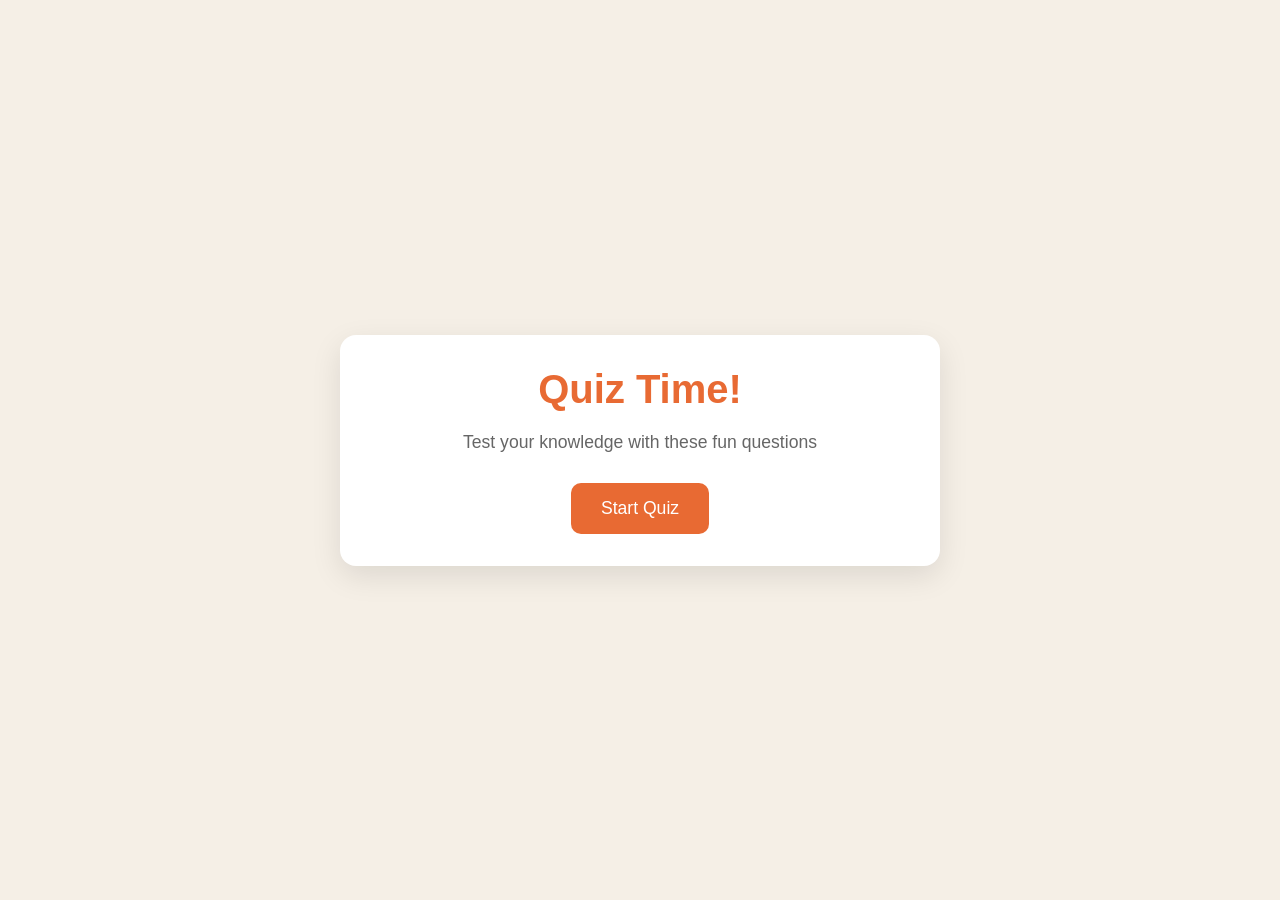
<file: 1. Quiz-Game/index.html>
<!DOCTYPE html>
<html lang="en">

<head>
    <meta charset="UTF-8">
    <meta name="viewport" content="width=device-width, initial-scale=1.0">
    <title>Quiz-Game</title>
    <link rel="stylesheet" href="styles.css">
</head>

<body>
    <div class="container">
        <div class="screen active" id="start-screen">
            <h1>Quiz Time!</h1>
            <p>Test your knowledge with these fun questions</p>
            <button id="start-btn">Start Quiz</button>
        </div>

        <div class="screen " id="quiz-screen">
            <div class="quiz-header">
                <h2 id="question-text"><!-- Questions goes here --></h2>
                <div class="quiz-info">
                    <p>
                        Question <span id="current-question"><!-- Current Question --></span> of <span
                            id="total-questions"><!-- total Question --></span>
                    </p>

                    <p>
                        Score: <span id="score"><!-- Your Score which you have achieve --></span>
                    </p>
                </div>
            </div>

            <div id="answers-container" class="answers-container">
                <!-- answer will be display here -->
            </div>

            <div class="progress-bar">
                <div id="progress" class="progress"></div>
            </div>
        </div>

        <div class="screen " id="result-screen">
            <h1>Quiz Results</h1>
            <div class="result-info">
                <p>You Score <span id="final-score"><!-- Your Score which you have achieve --></span> out of <span
                        id="max-score"><!-- total Question --></span></p>
                <div id="result-message"><!--Your Performance will display here--></div>
            </div>
            <button id="restart-btn">Restart Quiz</button>
        </div>
    </div>
    <script src="script.js"></script>
</body>

</html>
</file>
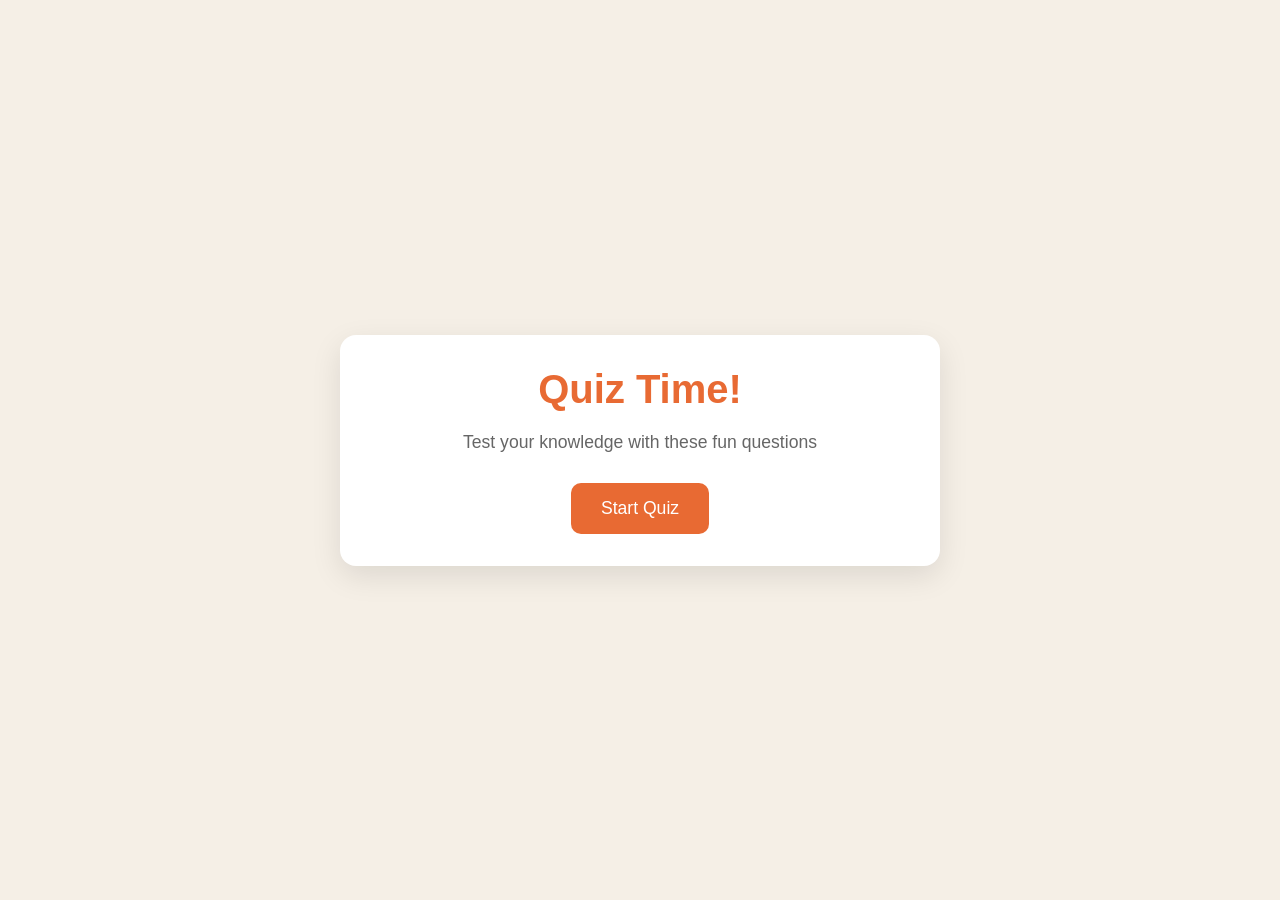
<file: 1.Quiz-Game/index.html>
<!DOCTYPE html>
<html lang="en">

<head>
    <meta charset="UTF-8">
    <meta name="viewport" content="width=device-width, initial-scale=1.0">
    <title>Quiz-Game</title>
    <link rel="shortcut icon" href="image/Quiz-Game.png" type="image/x-icon">
    <link rel="stylesheet" href="styles.css">
</head>

<body>
    <div class="container">
        <div class="screen active" id="start-screen">
            <h1>Quiz Time!</h1>
            <p>Test your knowledge with these fun questions</p>
            <button id="start-btn">Start Quiz</button>
        </div>

        <div class="screen " id="quiz-screen">
            <div class="quiz-header">
                <h2 id="question-text"><!-- Questions goes here --></h2>
                <div class="quiz-info">
                    <p>
                        Question <span id="current-question"><!-- Current Question --></span> of <span id="total-questions"><!-- total Question --></span>
                    </p>

                    <p>
                        Score: <span id="score"><!-- Your Score which you have achieve --></span>
                    </p>
                </div>
            </div>

            <div id="answers-container" class="answers-container">
                <!-- answer will be display here -->
            </div>

            <div class="progress-bar">
                <div id="progress" class="progress"></div>
            </div>
        </div>

        <div class="screen " id="result-screen">
            <h1>Quiz Results</h1>
            <div class="result-info">
                <p>You Score <span id="final-score"><!-- Your Score which you have achieve --></span> out of <span id="max-score"><!-- total Question --></span></p>
                <div id="result-message"><!--Your Performance will display here--></div>
            </div>
            <button id="restart-btn">Restart Quiz</button>
        </div>
    </div>
    <script src="script.js"></script>
</body>

</html>
</file>
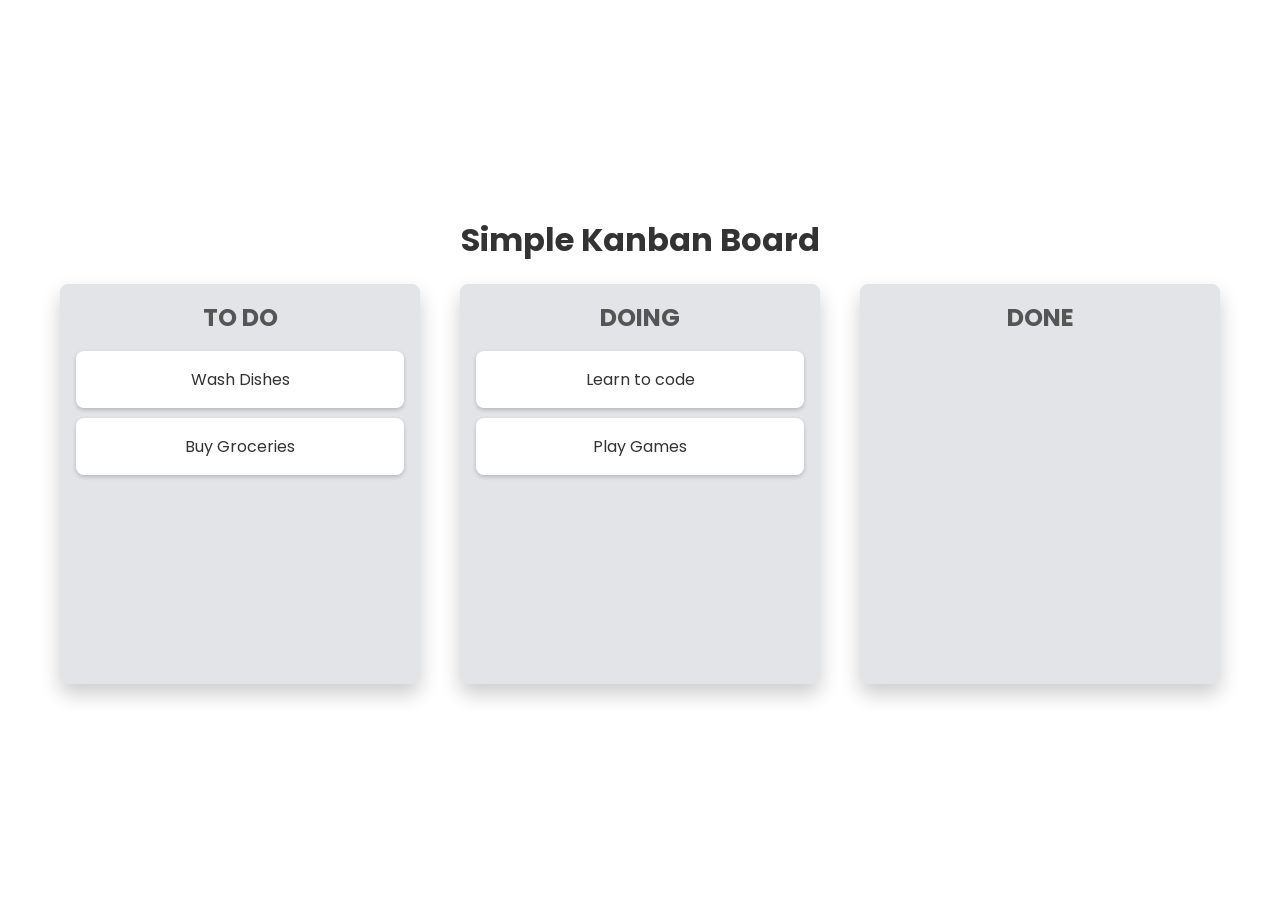
<file: 3. DRAG-AND-DROP/index.html>
<!DOCTYPE html>
<html lang="en">
<head>
    <meta charset="UTF-8">
    <meta name="viewport" content="width=device-width, initial-scale=1.0">
    <title>Drag and Drop</title>
    <link rel="stylesheet" href="style.css">
</head>
<body>
    <div class="container">
        <h1>Simple Kanban Board</h1>
        <div class="board">
            <!-- LIST 1 -->
            <div class="list" id="list1">
                <h2>TO DO</h2>
                <div class="card" draggable="true" id="card1">Wash Dishes</div>
                <div class="card" draggable="true" id="card2">Buy Groceries</div>
            </div>
            <!-- LIST 2 -->
            <div class="list" id="list2">
                <h2>DOING</h2>
                <div class="card" draggable="true" id="card3">Learn to code</div>
                <div class="card" draggable="true" id="card4">Play Games</div>
            </div>
            <!-- LIST 3 -->
            <div class="list" id="list3">
                <h2>DONE</h2>
            </div>
        </div>
    </div>
    <script src="script.js"></script>
</body>
</html>
</file>
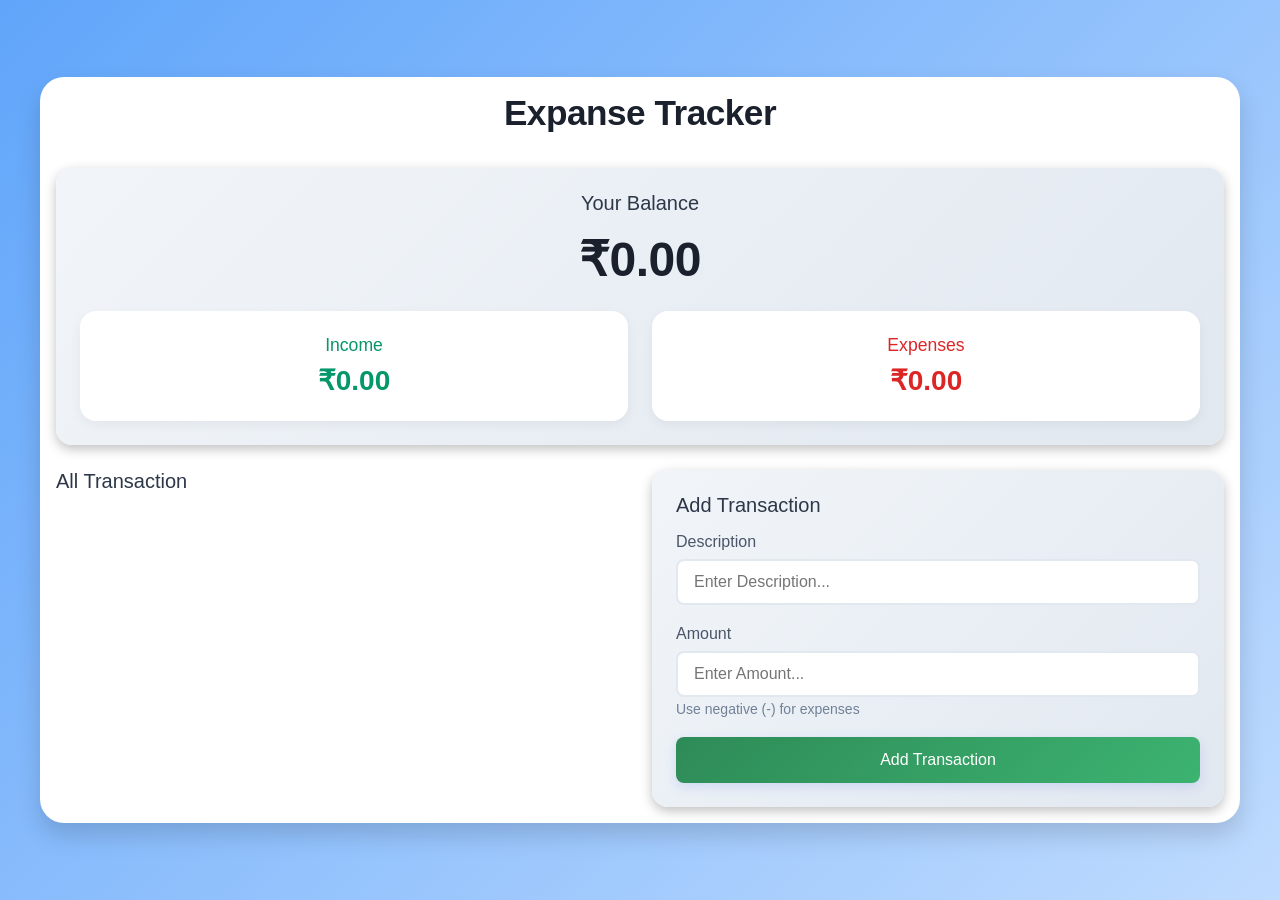
<file: 4. Expense-Tracker/index.html>
<!DOCTYPE html>
<html lang="en">
<head>
    <meta charset="UTF-8">
    <meta name="viewport" content="width=device-width, initial-scale=1.0">
    <title>Expanse Tracker</title>
    <link rel="stylesheet" href="style.css">
</head>
<body>
    <div class="container">
        <h1>Expanse Tracker</h1>
        <div class="balance-container">
            <h2>Your Balance</h2>
            <h1 id="balance"></h1>

            <div class="summary">
                <div class="income">
                    <h3>Income</h3>
                    <p id="income-amount"></p>
                </div>
                <div class="expenses">
                    <h3>Expenses</h3>
                    <p id="expense-amount"></p>
                </div>
            </div>
        </div>
        <div class="main-content">
            <div class="transaction-container">
                <h2>All Transaction</h2>
                <ul id="transaction-list">
                    <!-- Transaction Will appear here -->
                </ul>
            </div>
            <div class="form-container">
                <h2>Add Transaction</h2>
                <form id="transaction-form">
                    <div class="form-group">
                        <label for="description">Description</label>
                        <input type="text" id="description" placeholder="Enter Description..." required>
                    </div>
                    <div class="form-group">
                        <label for="amount">Amount</label>
                        <input type="number" id="amount" placeholder="Enter Amount..." required>
                        <small>Use negative (-) for expenses</small>
                    </div>
                    <button type="submit">Add Transaction</button>
                </form>
            </div>
        </div>
    </div>
    <script src="script.js"></script>
</body>
</html>
</file>
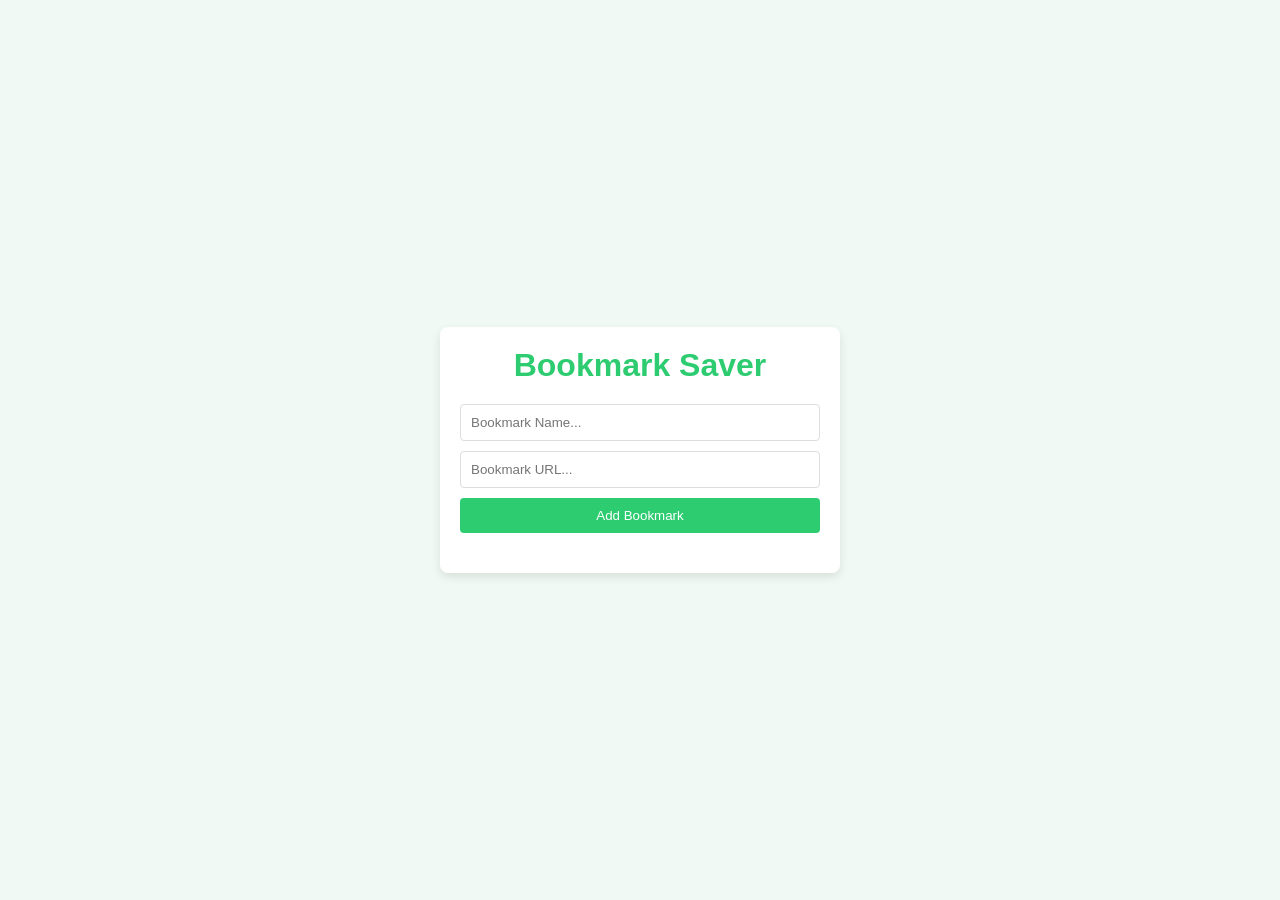
<file: 5. bookmark-saver/index.html>
<!DOCTYPE html>
<html lang="en">
<head>
    <meta charset="UTF-8">
    <meta name="viewport" content="width=device-width, initial-scale=1.0">
    <title>BookMark Saver</title>
    <link rel="stylesheet" href="style.css">
</head>
<body>
    <div class="app-container">
        <h1>Bookmark Saver</h1>
        <div class="input-container">
            <form action="" class="form">
                <input type="text" id="bookmark-name" placeholder="Bookmark Name...">
            <input type="url" id="bookmark-url" placeholder="Bookmark URL...">
            <button id="add-bookmark" type="submit">Add Bookmark</button>
            </form>
        </div>
        <ul id="bookmark-list">
            <!-- ALL BOOKMARK LIST WILL HERE -->
            <!-- <a href="" ><li>hello <button>Remove</button></li></a> -->
        </ul>
    </div>
    <script src="script.js"></script>
</body>
</html>
</file>
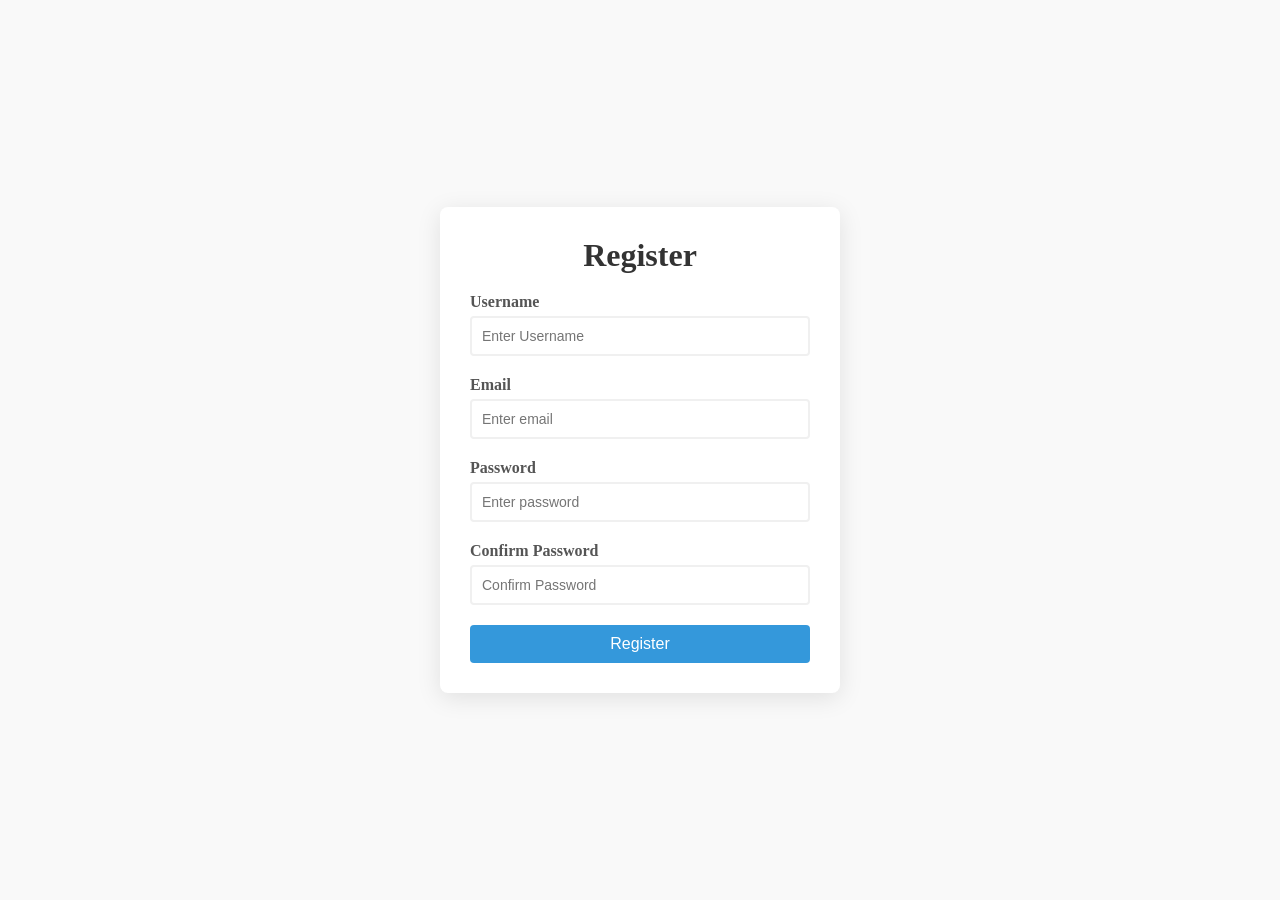
<file: 6. form-validator/index.html>
<!DOCTYPE html>
<html lang="en">

<head>
    <meta charset="UTF-8">
    <meta name="viewport" content="width=device-width, initial-scale=1.0">
    <title>Form Validator</title>
    <link rel="stylesheet" href="style.css">
</head>

<body>
    <div class="container">
        <form id="registration-form">
            <h1>Register</h1>

            <div class="form-group">
                <label for="username">Username</label>
                <input type="text" id="username" placeholder="Enter Username">
                <small></small>
            </div>
            
            <div class="form-group">
                <label for="email">Email</label>
                <input type="email" id="email" placeholder="Enter email">
                <small></small>
            </div>
            
            <div class="form-group">
                <label for="password">Password</label>
                <input type="password" id="password" placeholder="Enter password">
                <small></small>
            </div>
            
            <div class="form-group">
                <label for="confirmPassword">Confirm Password</label>
                <input type="password" id="confirmPassword" placeholder="Confirm Password">
                <small></small>
            </div>

            <button type="submit">Register</button>
            
        </form>
    </div>
    <script src="script.js"></script>
</body>

</html>
</file>
<file: 1. Quiz-Game/styles.css>
/* Basic Reset */

*{
    padding: 0;
    margin: 0;
    box-sizing: border-box;
}

body{
    background-color: #f5efe6;
    display: flex;
    justify-content: center;
    align-items: center;
    min-height: 100vh;
    padding: 1rem;
    font-family: sans-serif;
}

.container{
    background-color: white;
    border-radius: 1rem;
    box-shadow: 0 10px 30px rgba(0, 0, 0, 0.1);
    width: 100%;
    max-width: 600px;
    overflow: hidden;
    position: relative;
}

/* screen  */

.screen{
    display: none;
    padding: 2rem;
    text-align: center;
}

.screen.active{
    display: block;
}

/* Start Screen */

#start-screen h1{
    color: #e86a33;
    margin-bottom: 20px;
    font-size: 2.5rem;
}

#start-screen p{
    color: #666;
    margin-bottom: 30px;
    font-size: 1.1rem;
}

.quiz-header{
    margin-bottom: 1rem;
}

#question-text{
    color: #333;
    font-size: 1.5rem;
    margin-bottom: 1rem;
    line-height: 1.4;
}

.quiz-info{
    display: flex;
    justify-content: space-between;
    color: #666;
    margin-bottom: 10px;
}

.answers-container{
    display: flex;
    flex-direction: column;
    gap: 10px;
    margin-bottom: 25px;
}

.answer-btn{
    background-color: #f8f0e5;
    color: #333;
    border: 2px solid #eadbc8;
    border-radius: 10px;
    padding: 1rem;
    cursor: pointer;
    text-align: left;
    transition: all 0.3s ease;
}

.answer-btn:hover{
    background-color: #eadbc8;
    border-color: #dac0ae;
}

.answer-btn.correct{
    background-color: #e6fff0;
    border-color: #a3f0c4;
    color: #28a745;
}
.answer-btn.incorrect{
    background-color: #fff0f0;
    border-color: #ffbdbd;
    color: #dc3545;
}

.progress-bar{
    height: 20px;
    background-color: #f8f0e5;
    border-radius: 5px;
    overflow: hidden;
    margin-top: 20px;
}

.progress{
    height: 100%;
    background-color: #e86a33;
    width: 0%;
    transition: width 1.2s ease;
}

/* Result screen */

#result-screen h1{
    color:#e86a33;
    margin-bottom: 30px;
}

.result-info {
    background-color: #f8f0e5;
    border-radius: 10px;
    padding: 20px;
    margin-bottom: 30px;
}

.result-info p{
    font-size: 1.2rem;
    color: #333;
    margin-bottom: 1rem;
}

#result-message{
    font-size: 1.5rem;
    font-weight: 600;
    color: #e86a33;
}

button{
    background-color: #e86a33;
    color: white;
    border: none;
    border-radius: 10px;
    padding: 15px 30px;
    font-size: 1.1rem;
    cursor: pointer;
    transition: background-color 0.3s ease;
}

button:hover{
    background-color: #d45b28;
}

/* REAPONSIVE DESIGN */

@media (max-width:500px) {
    /* when we hit 500px and below implement the styles below */
    .screen{
        padding: 1rem;
    }
    #start-screen h1{
        font-size: 2rem;
    }

    #question-text{
        font-size: 1.3rem;   
    }

    .answer-btn{
        padding: 12px;
    }
    
    button{
        padding: 12px 25px;
        font-size: 1rem;
    }
}
</file>
<file: 1.Quiz-Game/styles.css>
/* Basic Reset */

*{
    padding: 0;
    margin: 0;
    box-sizing: border-box;
}

body{
    background-color: #f5efe6;
    display: flex;
    justify-content: center;
    align-items: center;
    min-height: 100vh;
    padding: 1rem;
    font-family: sans-serif;
}

.container{
    background-color: white;
    border-radius: 1rem;
    box-shadow: 0 10px 30px rgba(0, 0, 0, 0.1);
    width: 100%;
    max-width: 600px;
    overflow: hidden;
    position: relative;
}

/* screen  */

.screen{
    display: none;
    padding: 2rem;
    text-align: center;
}

.screen.active{
    display: block;
}

/* Start Screen */

#start-screen h1{
    color: #e86a33;
    margin-bottom: 20px;
    font-size: 2.5rem;
}

#start-screen p{
    color: #666;
    margin-bottom: 30px;
    font-size: 1.1rem;
}

.quiz-header{
    margin-bottom: 1rem;
}

#question-text{
    color: #333;
    font-size: 1.5rem;
    margin-bottom: 1rem;
    line-height: 1.4;
}

.quiz-info{
    display: flex;
    justify-content: space-between;
    color: #666;
    margin-bottom: 10px;
}

.answers-container{
    display: flex;
    flex-direction: column;
    gap: 10px;
    margin-bottom: 25px;
}

.answer-btn{
    background-color: #f8f0e5;
    color: #333;
    border: 2px solid #eadbc8;
    border-radius: 10px;
    padding: 1rem;
    cursor: pointer;
    text-align: left;
    transition: all 0.3s ease;
}

.answer-btn:hover{
    background-color: #eadbc8;
    border-color: #dac0ae;
}

.answer-btn.correct{
    background-color: #e6fff0;
    border-color: #a3f0c4;
    color: #28a745;
}
.answer-btn.incorrect{
    background-color: #fff0f0;
    border-color: #ffbdbd;
    color: #dc3545;
}

.progress-bar{
    height: 20px;
    background-color: #f8f0e5;
    border-radius: 5px;
    overflow: hidden;
    margin-top: 20px;
}

.progress{
    height: 100%;
    background-color: #e86a33;
    width: 0%;
    transition: width 1.2s ease;
}

/* Result screen */

#result-screen h1{
    color:#e86a33;
    margin-bottom: 30px;
}

.result-info {
    background-color: #f8f0e5;
    border-radius: 10px;
    padding: 20px;
    margin-bottom: 30px;
}

.result-info p{
    font-size: 1.2rem;
    color: #333;
    margin-bottom: 1rem;
}

#result-message{
    font-size: 1.5rem;
    font-weight: 600;
    color: #e86a33;
}

button{
    background-color: #e86a33;
    color: white;
    border: none;
    border-radius: 10px;
    padding: 15px 30px;
    font-size: 1.1rem;
    cursor: pointer;
    transition: background-color 0.3s ease;
}

button:hover{
    background-color: #d45b28;
}

/* REAPONSIVE DESIGN */

@media (max-width:500px) {
    /* when we hit 500px and below implement the styles below */
    .screen{
        padding: 1rem;
    }
    #start-screen h1{
        font-size: 2rem;
    }

    #question-text{
        font-size: 1.3rem;   
    }

    .answer-btn{
        padding: 12px;
    }
    
    button{
        padding: 12px 25px;
        font-size: 1rem;
    }
}
</file>
<file: 3. DRAG-AND-DROP/style.css>
@import url("https://fonts.googleapis.com/css2?family=Poppins:ital,wght@0,100;0,200;0,300;0,400;0,500;0,600;0,700;0,800;0,900;1,100;1,200;1,300;1,400;1,500;1,600;1,700;1,800;1,900&display=swap");

* {
  padding: 0;
  margin: 0;
  box-sizing: border-box;
}

body {
  font-family: "Poppins", sans-serif;
  display: flex;
  justify-content: center;
  align-items: center;
  min-height: 100vh;
}

.container {
  text-align: center;
  width: 100%;
  padding: 1.2rem;
}

h1 {
  color: #333;
  margin-bottom: 20px;
  font-size: 2rem;
}

.board {
  display: flex;
  justify-content: space-around;
  align-items: flex-start;
  width: 100%;
  max-width: 1200px;
  margin: 0 auto;
}

.list {
  background-color: #e3e4e8;
  padding: 1rem;
  border-radius: 8px;
  width: 30%;
  min-height: 400px;
  box-shadow: 0 10px 20px rgba(0, 0, 0, 0.2);
}

.list h2 {
  color: #555;
  margin-bottom: 1rem;
  font-size: 1.5rem;
}

.card {
  background-color: white;
  color: #333;
  padding: 1rem;
  margin-bottom: 10px;
  border-radius: 8px;
  cursor: grab;
  box-shadow: 0 2px 4px rgba(0, 0, 0, 0.2);
  transition: all 0.5s;
}

.card:active {
  cursor: grabbing;
  transform: scale(1.05);
  box-shadow: 0 4px 8px rgba(0, 0, 0, 0.2);
}

.list.over {
  background-color: #d1d3d8;
}

@media (max-width: 768px) {
    .board{
      flex-direction: column;
      align-items: center;
    }
    .list{
      width: 80%;
      margin-bottom: 20px;

    }
}
</file>
<file: 4. Expense-Tracker/style.css>
* {
  margin: 0;
  padding: 0;
  box-sizing: border-box;
}

body {
  background: linear-gradient(135deg, #60a5fa, #bfdbfe);
  height: 100vh;
  overflow: hidden;
  font-family: "Poppins", sans-serif;
  display: flex;
  align-items: center;
  justify-content: center;
  padding: 20px;
  color: #2d3436;
  margin: 0;
}

.container {
  width: 100%;
  max-width: 1200px;
  /* height: 95vh; */
  background-color: #ffffff;
  padding: 1rem;
  border-radius: 24px;
  box-shadow: 0 12px 24px rgba(0, 0, 0, 0.15);
}

h1 {
  text-align: center;
  color: #1a202c;
  margin-bottom: 35px;
  font-size: 2.2rem;
  font-weight: 600;
  letter-spacing: -0.5px;
}

h2 {
  color: #2d3748;
  margin-bottom: 1rem;
  font-size: 1.25rem;
  font-weight: 500;
}

.balance-container {
  text-align: center;
  margin-bottom: 25px;
  padding: 24px;
  background: linear-gradient(135deg, #f1f5f9, #e2e8f0);
  border-radius: 1rem;
  box-shadow: 0 4px 12px rgba(0, 0, 0, 0.25);
}

.balance-container h1 {
  font-size: 3rem;
  margin: 15px 0;
}

.summary {
  display: grid;
  grid-template-columns: 1fr 1fr;
  gap: 24px;
  margin-top: 24px;
}

.main-content {
  display: grid;
  grid-template-columns: 1fr 1fr;
  gap: 24px;
}

.income,
.expenses {
  background-color: white;
  padding: 24px;
  border-radius: 1rem;
  box-shadow: 0 4px 12px rgba(0, 0, 0, 0.05);
  transition: transform 0.2s ease;
}

.income:hover,
.expenses:hover {
  transform: translateY(-2px);
}

.income h3 {
  color: #059669;
  font-size: 1.1rem;
  font-weight: 500;
}

.expenses h3 {
  color: #dc2626;
  font-size: 1.1rem;
  font-weight: 500;
}

.income p,
.expenses p {
  margin-top: 8px;
  font-size: 1.75rem;
  font-weight: 600;
}

.income p {
  color: #059669;
}

.expenses p {
  color: #dc2626;
}

.red{
  color: red;
}

.green{
  color: green;
}

.transaction-container {
  height: 100%;
  display: flex;
  flex-direction: column;
}

#transaction-list {
  list-style: none;
  max-height: 300px;
  overflow-y: auto;
  padding-right: 8px;
  flex-grow: 1;
}

#transaction-list::-webkit-scrollbar {
  width: 8px;
}

#transaction-list::-webkit-scrollbar-track {
  /* track is the bg of the scrollbar */
  background-color: #f1f1f1;
  border-radius: 4px;
}
#transaction-list::-webkit-scrollbar-thumb {
  /* thumb is the draggble part of the scrollbar */
  background-color: #cbd5e0;
  border-radius: 4px;
}
#transaction-list::-webkit-scrollbar-thumb:hover {
  background-color: #a0aec0;
}

.transaction {
  display: flex;
  justify-content: space-between;
  align-items: center;
  padding: 1rem 1.2rem;
  margin-bottom: 12px;
  border-radius: 12px;
  background: linear-gradient(135deg, #f6f7f8, #eef2f8);
  box-shadow: 0 2px 8px rgba(0, 0, 0, 0.05);
  transition: all 0.2s ease;
  border-right: 5px solid;
  animation: slideIn 0.3s ease;
}

@keyframes slideIn {
  from {
    opacity: 0;
    transform: translateX(-20px);
  }

  to {
    opacity: 1;
    transform: translateX(0px);
  }
}

.transaction:hover {
  transform: translateX(4px);
  /* box-shadow: 0 4px 12px rgba(0, 0, 0, 0.1); */
}

.transaction.income {
  border-right-color: #059669;
}

.transaction.expense {
  border-right-color: #dc2626;
}

.transaction .delete-btn {
  background: none;
  border: none;
  color: #dc2626;
  cursor: pointer;
  font-size: 1.4rem;
  opacity: 0;
  transition: all 0.2s ease;
  padding: 4px 8px;
  border-radius: 4px;
  margin-left: 12px;
}

.transaction:hover .delete-btn {
  opacity: 1;
}

.transaction .delete-btn:hover {
  background-color: #fee2e2;
  transform: scale(1.1);
}

.form-container {
  background: linear-gradient(135deg, #f1f5f9, #e2e8f0);
  padding: 24px;
  border-radius: 16px;
  box-shadow: 0 4px 12px rgba(0, 0, 0, 0.25);
  height: 100%;
  display: flex;
  flex-direction: column;
}

.form-container form {
  height: 100%;
  display: flex;
  flex-direction: column;
}

.form-group {
  margin-bottom: 20px;
}

label {
  display: block;
  margin-bottom: 8px;
  color: #4a5568;
  font-weight: 500;
}

input {
  width: 100%;
  padding: 12px 16px;
  border: 2px solid #e2e8f0;
  border-radius: 8px;
  font-size: 1rem;
  transition: all 0.2s ease;
  background-color: white;
}

input:focus {
  outline: none;
  border-color: #667eea;
  box-shadow: 0 0 0 3px rgba(102, 126, 234, 0.1);
}

input:hover {
  border-color: #cbd5e0;
}

small {
  color: #718096;
  font-size: 0.875rem;
  margin-top: 4px;
  display: block;
}

button[type="submit"] {
  width: 100%;
  padding: 14px;
  background: linear-gradient(135deg, #2e8b57 0%, #3cb371 100%);
  color: white;
  border: none;
  border-radius: 8px;
  cursor: pointer;
  font-size: 1rem;
  font-weight: 500;
  transition: all 0.2s ease;
  box-shadow: 0 4px 12px rgba(102, 126, 234, 0.2);
  margin-top: auto;
}

button[type="submit"]:hover {
  transform: translateY(-2px);
  box-shadow: 0 6px 16px rgba(102, 126, 234, 0.3);
}

button[type="submit"]:active {
  transform: translateY(0);
}

/* responsiveness */

@media (max-width: 900px) {
  .main-content {
    grid-template-columns: 1fr;
  }

  #transaction-list {
    max-height: 300px;
  }
}

@media (max-width: 480px) {
  .container {
    padding: 24px;
  }

  .summary {
    grid-template-columns: 1fr;
    gap: 16px;
  }

  .balance-container h1 {
    font-size: 2.5rem;
  }

  .income p,
  .expenses p {
    font-size: 1.5rem;
  }

  .transaction {
    padding: 14px 16px;
  }

  h1 {
    font-size: 1.8rem;
  }
}
</file>
<file: 5. bookmark-saver/style.css>
*{
    margin: 0;
    padding: 0;
    box-sizing: border-box;
}

body{
    font-family: sans-serif;
    background-color: #f0f9f4;
    color: #333;
    display: flex;
    justify-content: center;
    align-items: center;
    height: 100vh;
}

.app-container{
    background-color: #fff;
    padding: 20px;
    border-radius: 8px;
    box-shadow: 0 4px 10px rgba(0, 0, 0, 0.1);
    max-width: 400px;
    width: 90%;
    text-align: center;
}

h1{
    color: #2ecc71;
    margin-bottom: 20px;
}

.form{
    display: flex;
    flex-direction: column;
    gap: 10px; 
    margin-bottom: 20px;
}

input{
    padding: 10px;
    border-radius: 4px;
    border: 1px solid #ddd;
}

button{
    padding: 10px;
    background-color: #2ecc71;
    color: white;
    border: none;
    border-radius: 4px;
    cursor: pointer;
    transition: background-color 0.3s ease;
}

button:hover{
    background-color: #27ae60;
}

#bookmark-list{
    list-style: none;
    padding: 0;
    max-height: 500px;
    overflow-y:auto;
}

#bookmark-list li{
    background-color: #f9f9f9;
    padding: 10px;
    border: 1px solid #ddd;
    border-radius: 4px;
    margin-bottom: 10px;
    display: flex;
    justify-content: space-between;
    align-items: center;
}

#bookmark-list a{
    color: black;
    text-decoration: none;
}

#bookmark-list button{
    background-color: #e74c3c;
    padding: 5px 10px;
}

#bookmark-list button:hover{
    background-color: #c0392b;
}
</file>
<file: 6. form-validator/style.css>
@import url("https://fonts.googleapis.com/css2?family=Baloo+Bhai+2:wght@400..800&display=swap");

*{
    margin: 0;
    padding: 0;
    box-sizing: border-box;
    /* font-family: "Baloo Bhai 2", sans-serif; */
}

body{
    background-color: #f9f9f9;
    display: flex;
    align-items: center;
    justify-content: center;
    height: 100vh;
}

.container{
    background-color: #fff;
    border-radius: 8px;
    box-shadow: 0 5px 25px rgba(0, 0, 0, 0.1);
    width: 100%;
    max-width: 400px;
    padding: 30px;
    overflow: hidden;
}

h1{
    text-align: center;
    color: #333;
    margin-bottom: 1.2rem;
}

.form-group{
    margin-bottom: 20px;
    position: relative;
}

label{
    display: block;
    margin-bottom: 5px;
    color: #555;
    font-weight: bold;
}

input{
    border: 2px solid #f0f0f0;
    border-radius: 4px;
    display: block;
    width: 100%;
    padding: 10px;
    font-size: 14px;
    transition: all 0.3s ease;
}

input:focus{
    outline: none;
    border-color: #3498db;
}

small{
    visibility: hidden;
    position: absolute;
    bottom: -18px;
    left: 0;
    font-size: 12px;
}

button{
    cursor: pointer;
    background-color: #3498db;
    border: none;
    color: white;
    display: block;
    font-size: 1rem;
    margin-top: 20px;
    padding: 10px;
    border-radius: 4px;
    width: 100%;
    transition: all 0.3s ease;
}

button:hover{
    background-color: #2980b9;
}

.form-group.error input{
    border-color: #e74c3c;
}

.form-group.success input{
    border-color: #2ecc71;
}

.form-group.error small{
    visibility: visible;
    color: #e74c3c;
}
</file>
